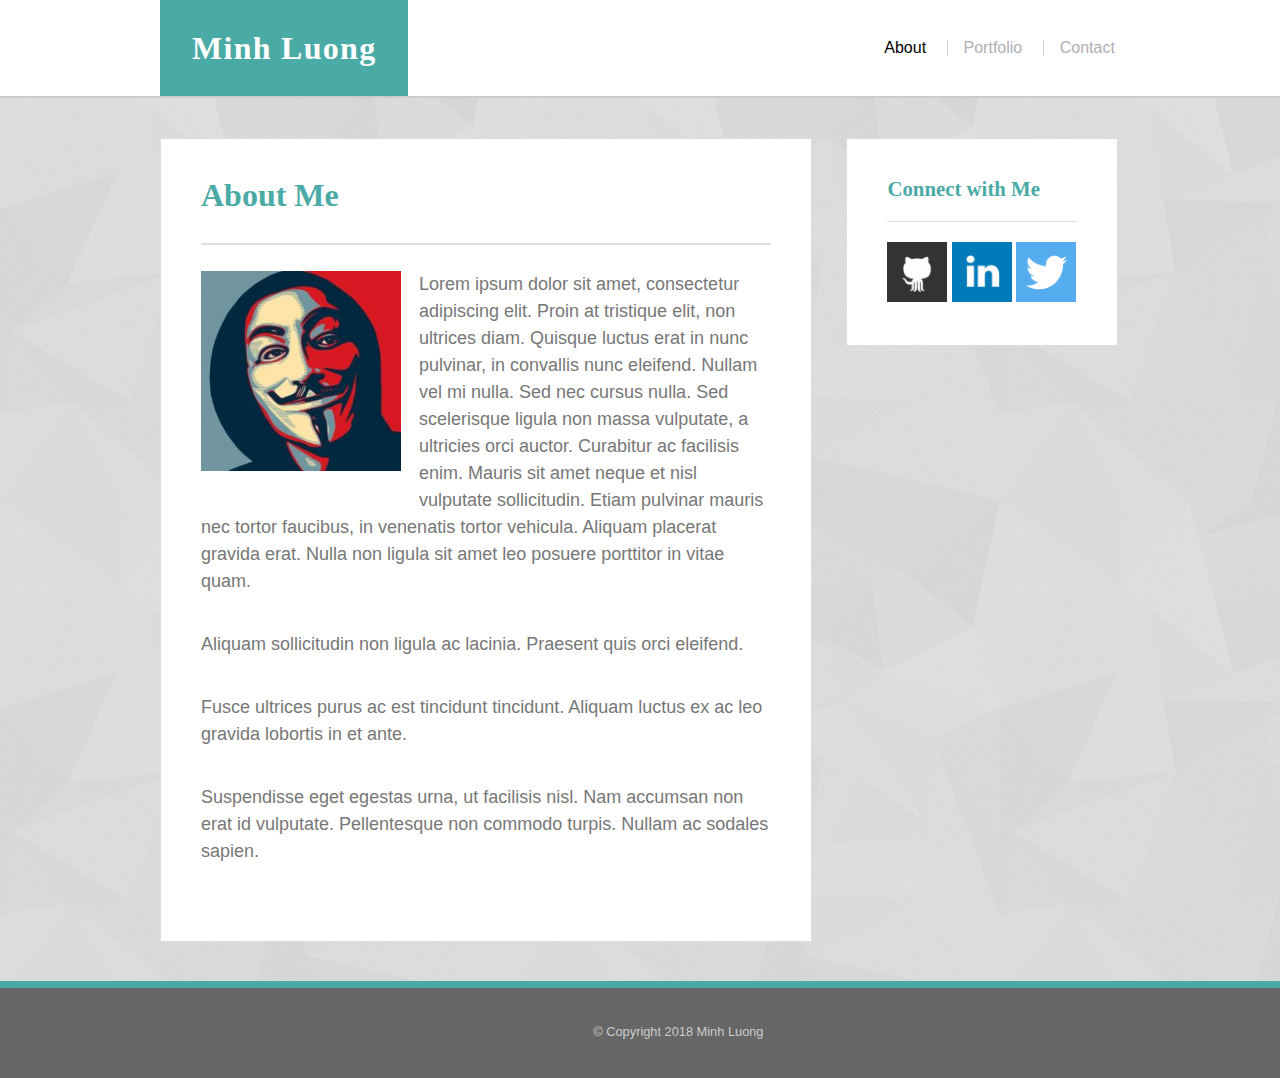
<file: index.html>
<!DOCTYPE html>
<html lang="en">
<head>
	<meta charset="UTF-8">
	<title>That Portfolio Though</title>
	<link rel="stylesheet" href="./assets/css/reset.css">
	<link rel="stylesheet" href="./assets/css/style.css">
</head>
<body>

	<header>
		<div class="container">
			<div class="name">
				<div class="logo">Minh Luong</div>
			</div>
			<nav class="nav">
				<ul>
					<li><a href="#" class="active">About</a></li>
					<li><a href="portfolio.html">Portfolio</a></li>
					<li><a href="contact.html">Contact</a></li>
				</ul>
			</nav>
		</div> 
	</header>
	
	<div class="content">
		
		<div class="main">
			<h1 class="page-title">About Me</h1>
			<p>
				<img class="headshot" src="./assets/images/headshot.jpg" alt="Photo of Minh Luong">Lorem ipsum dolor sit amet, consectetur adipiscing elit. Proin at tristique elit, non ultrices diam. Quisque luctus erat in nunc pulvinar, in convallis nunc eleifend. Nullam vel mi nulla. Sed nec cursus nulla. Sed scelerisque ligula non massa vulputate, a ultricies orci auctor. Curabitur ac facilisis enim. Mauris sit amet neque et nisl vulputate sollicitudin. Etiam pulvinar mauris nec tortor faucibus, in venenatis tortor vehicula. Aliquam placerat gravida erat. Nulla non ligula sit amet leo posuere porttitor in vitae quam. 
			</p>
			<p>
				Aliquam sollicitudin non ligula ac lacinia. Praesent quis orci eleifend.
			</p>
			<p>
				Fusce ultrices purus ac est tincidunt tincidunt. Aliquam luctus ex ac leo gravida lobortis in et ante.
			</p>
			<p>
				Suspendisse eget egestas urna, ut facilisis nisl. Nam accumsan non erat id vulputate. Pellentesque non commodo turpis. Nullam ac sodales sapien.
			</p>
		</div> 

		<div class="sidebar">
			<h2 class="sidebar-title">Connect with Me</h2>
			<ul class="social">
				<li><a href="https://github.com/minhcodes"><img src="./assets/images/github.png" alt="GitHub"></a></li>
				<li><a href="https://www.linkedin.com/in/minh-luong-1a27b5168/"><img src="./assets/images/linkedin.png" alt="LinkedIn"></a></li>
				<li><a href="https://twitter.com/MinhCodes"><img src="./assets/images/twitter.png" alt="Twitter"></a></li>
			</ul>
		</div> 
		
	</div> 



	<footer>
		&copy; Copyright 2018 Minh Luong
	</footer>

</body>
</html>
</file>
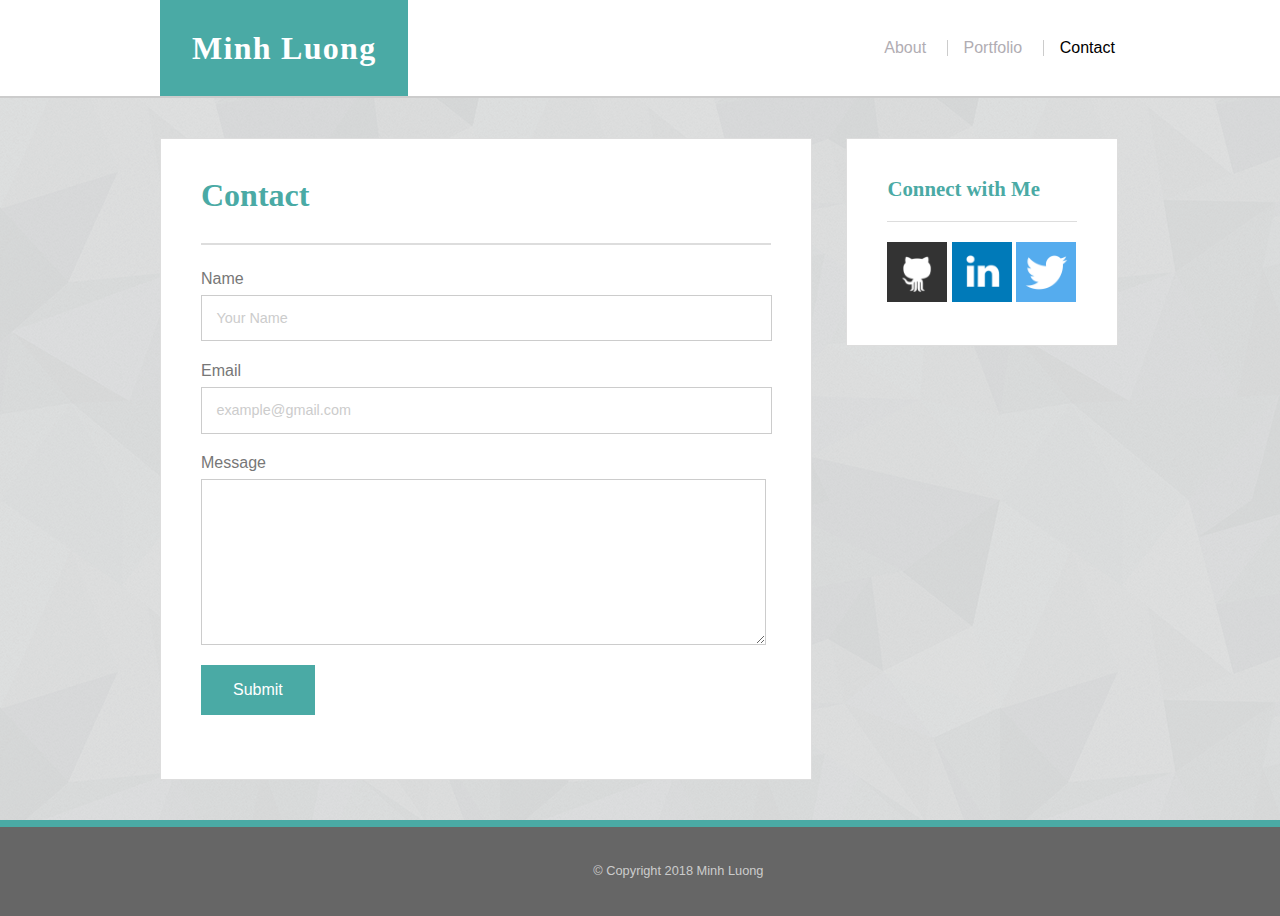
<file: contact.html>
<!DOCTYPE html>
<html lang="en">
<head>
	<meta charset="UTF-8">
	<title>Contact</title>
	<link rel="stylesheet" href="./assets/css/reset.css">
	<link rel="stylesheet" href="./assets/css/style.css">
</head>
<body>

	<header>
		<div class="container">
			<div class="name">
				<div class="logo">Minh Luong</div>
			</div>
			<nav class="nav">
				<ul>
					<li><a href="index.html">About</a></li>
					<li><a href="portfolio.html">Portfolio</a></li>
					<li><a href="#" class="active">Contact</a></li>
				</ul>
			</nav>
		</div> 
	</header>
	
	<div class="content">
		
		<div class="main">
			<h1 class="page-title">Contact</h1>
			<form action="#" class="contact">
				<label for="name">Name</label>
				<input type="text" name="name" id="name" placeholder="Your Name">
				<label for="email">Email</label>
				<input type="text" name="email" id="email" placeholder="example@gmail.com">
				<label for="name">Message</label>
				<textarea rows="10" cols="40" name="message" id="message"></textarea>
				<input type="submit" value="Submit">
			</form>
			
		</div> 

		<div class="sidebar">
			<h2 class="sidebar-title">Connect with Me</h2>
			<ul class="social">
				<li><a href="https://github.com/minhcodes"><img src="./assets/images/github.png" alt="GitHub"></a></li>
				<li><a href="https://www.linkedin.com/in/minh-luong-1a27b5168/"><img src="./assets/images/linkedin.png" alt="LinkedIn"></a></li>
				<li><a href="https://twitter.com/MinhCodes"><img src="./assets/images/twitter.png" alt="Twitter"></a></li>
			</ul>
		</div> 
		
	</div> 



	<footer>
		&copy; Copyright 2018 Minh Luong
	</footer>

</body>
</html>
</file>
<file: assets/css/style.css>
html {
	position: relative;
}
html, body {
	font-family: Arial, 'Helvetica Neue', Helvetica, sans-serif;
	color: #777777;
	background-color: #efefef;
	background: #efefef url("../images/shattered.png");
}

h1, h2, h3, h4, h5, h6 {
	font-family: 'Georgia', Times, 'Times New Roman', serif;
	color: #4aaaa5;
}

a {
	text-decoration: none;
}

h1 {
	font-size: 2em;
}

h2 {
	font-size: 1.3em;
}


header {
	width: 100%;
	height: auto;
	border-bottom: 2px solid #cccccc;
	background-color: #ffffff;
}

header .container {
	width: 960px;
	margin: 0 auto;
}

.name, .nav {
	
	display: inline-block;
    vertical-align: middle;
    margin: 0;
    padding: 0;
}

.name {
	width: 50%;
}

.logo {
	display: inline-block;
	font-family: 'Georgia', Times, 'Times New Roman', serif;
	font-weight: bold;
	font-size: 2em;
	letter-spacing: 0.04em;
	background-color: #4aaaa5;
	color: #ffffff;
	padding: 1em;
	width: auto;
}


.nav {
	width: 49%;
	text-align: right;
	color: #b1adb3;
	font-weight: normal;
}

.nav ul li {
	display: inline-block;
	padding-left: 1em;
	margin-left: 1em;
}

.nav ul li a {
	color: #b1adb3;
	text-decoration: none;
	-webkit-transition: color .4s;
	transition: color .4s;
}

.nav ul li a:hover {
	color: #4aaaa5;
}

.nav ul li a.active {
	color: #000000;
}

.nav ul li+li {
	
	border-left: 1px solid #cccccc;
}



.content {
	width: 960px;
	clear: both;
	margin: 0 auto 6em auto;
}

.main {
	display: inline-block;
	width: 570px;
	margin: 40px 0;
	padding: 40px;
	background-color: #ffffff;
	border: 1px solid #dddddd;
}

.main h1 {
	font-size: 2em;
	font-weight: bold;
	padding-bottom: 1em;
	margin-bottom: 0.8em;
	border-bottom: 2px solid #dddddd;
}

.main p {
	font-size: 18px;
	line-height: 1.5em;
	margin-bottom: 2em;
}

img.headshot {
	float: left;
	padding: 0 1em 1em 0;
	width: 200px;
	height: 200px;
}


.portfolio-item {
	display: inline-block;
	position: relative;
	width: 270px;
	height: 200px;
	transition: transform .2s ease-out;
}

.portfolio-item:nth-child(even) {
	margin-left: 25px;
}

.portfolio-item:hover {
	transform: rotate(-4deg) scale(1.1, 1.1);
}

.item-name {
	position: relative;
	top: -100px;
	text-align: center;
	background-color: #4aaaa5;
	padding: 1em;
	color: #ffffff;
	z-index: 1000;
}


.contact {
	width: 540px;
}

.contact label {
	display: block;
	padding-bottom: 0.5em;
}

.contact input, .contact textarea {
	width: 100%;
	border: 1px solid #cccccc;
	margin-bottom: 1.5em;
	padding: 1em;
	font-size: .9em;
}

.contact input::-webkit-input-placeholder, .contact textarea::-webkit-input-placeholder {
    color: #cccccc;
}

.contact input::-moz-placeholder, .contact textarea::-moz-placeholder {
    color: #cccccc;
}

.contact input::-ms-placeholder, .contact textarea::-ms-placeholder {
    color: #cccccc;
}

.contact input::placeholder, .contact textarea::placeholder {
    color: #cccccc;
}

.contact input[type="submit"] {
	width: auto;
	background-color: #4aaaa5;
	color: #ffffff;
	border: none;
	padding: 1em 2em;
	font-size: 1em;
}

.sidebar {
	display: inline-block;
	width: 190px;
	padding: 40px;
	margin: 40px 0 0 30px;
	vertical-align: top;
	background-color: #ffffff;
	border: 1px solid #dddddd;
}

.sidebar h2 {
	font-size: 1.3em;
	font-weight: bold;
	padding-bottom: 1em;
	margin-bottom: 1em;
	border-bottom: 1px solid #dddddd;
}

.sidebar ul li {
	display: inline-block;
	margin: 0;
	padding: 0;
	-webkit-transition: all .2s;
	-webkit-transition-timing-function: ease-out;
	transition: all .2s;
	transition-timing-function: ease-out;

}

.sidebar ul li:hover {
	-ms-transform: scale(1.1,1.1);
	-webkit-transform: scale(1.1,1.1);
	-moz-transform: scale(1.1,1.1);
	-o-transform: scale(1.1,1.1);
	transform: scale(1.1,1.1);
}

.social img {
	width: 60px;
	height: auto;
}


footer {
	position: absolute;
	left: 0;
	bottom: 0;
	width: 100%;
	padding: 3em;
	text-align: center;
	font-size: 0.8em;
	color: #cccccc;
	background-color: #666666;
	border-top: 7px solid #4aaaa5;
}
</file>
